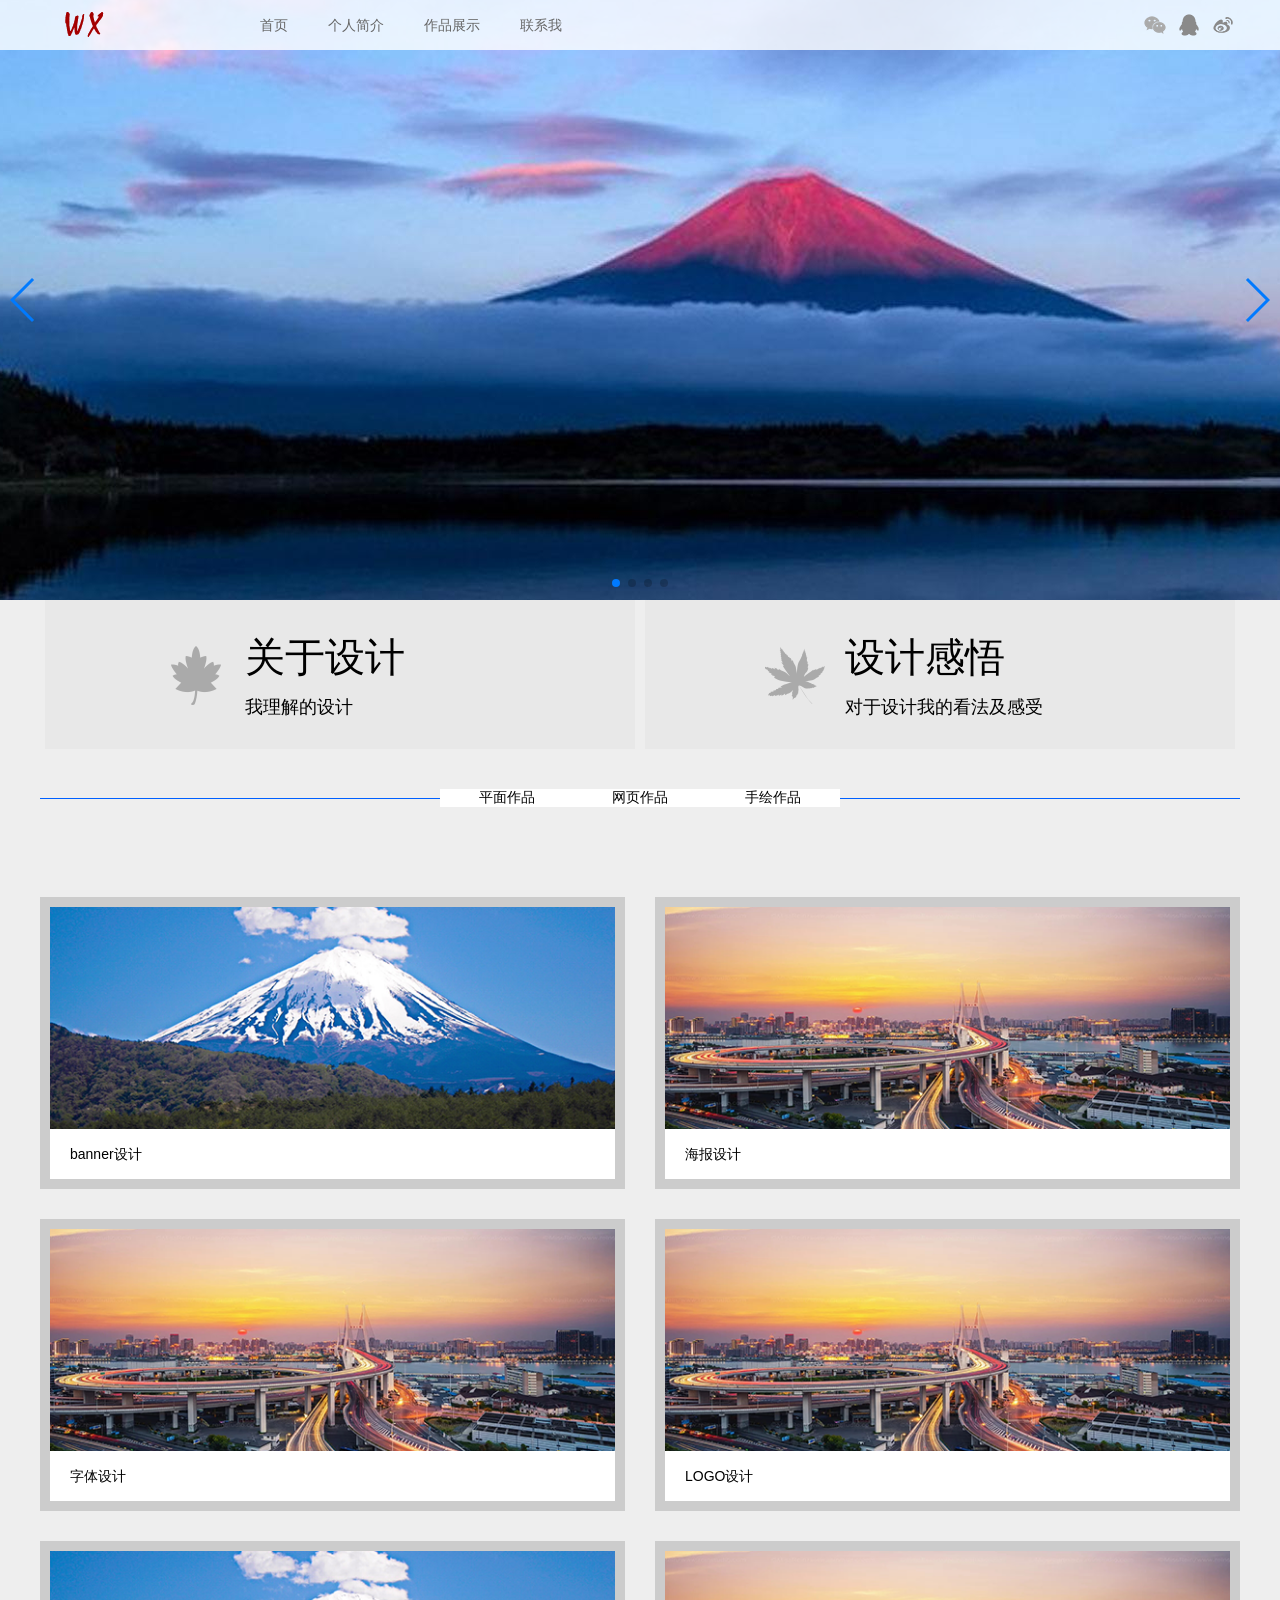
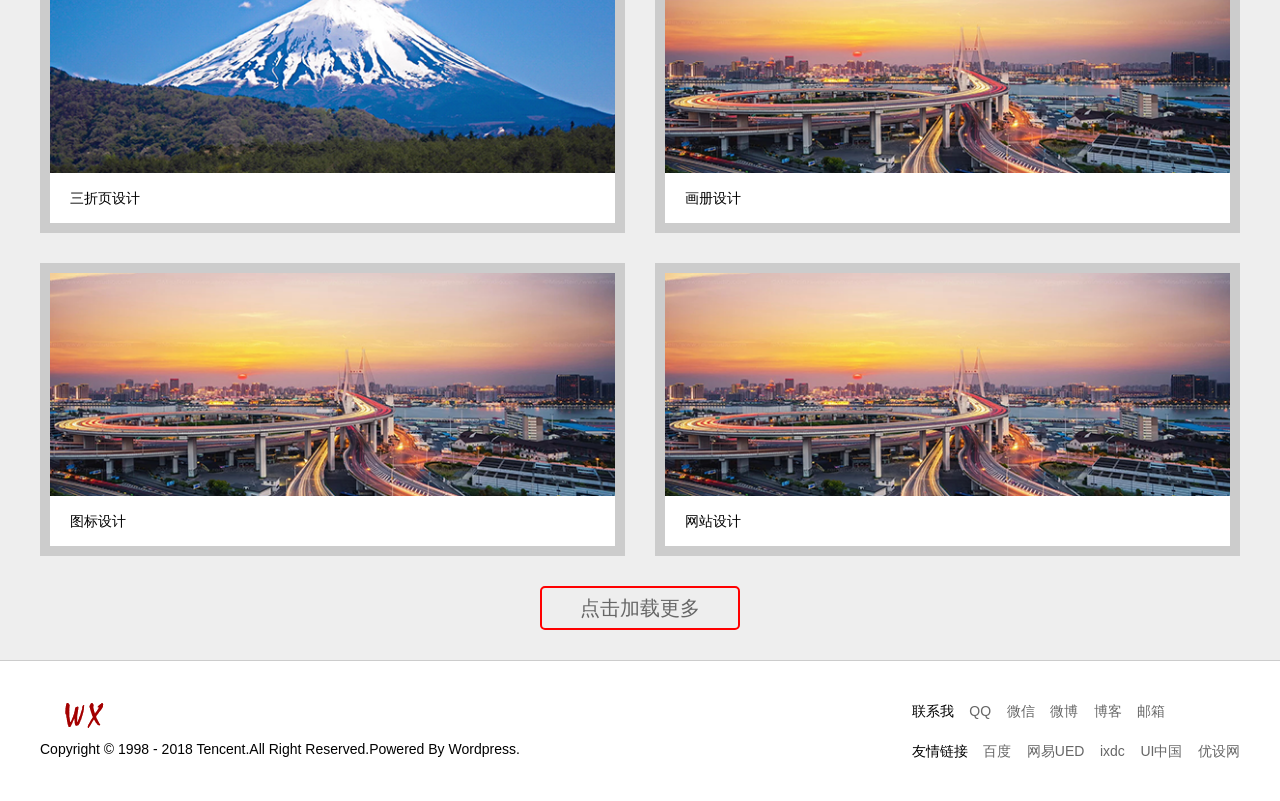
<file: souye.html>
<!doctype html>
<html>
<head>
 <script src="js/swiper.min.js"></script>
 <link rel="stylesheet" href="css/swiper.min.css">
<style>
/*布局辅助框*/
div{/*border:solid 3px gray;*/
box-sizing:border-box;/*内边框*/}
h1,h2{}
/*css重置*/
body{margin:0;background-color:#f0f0f0;}/*清除body自带外边距*/
h1,h2{font-weight:normal/*字不加粗*/;font-size:1em;margin:0;}
a{text-decoration:none;color:#666;}/*去除链接下划线，设置链接默认颜色*/
img{display:block;}/*解决图片底部无故空隙*/
/*页眉布局*/
.yetou_beijing{background-color:rgba(255,255,255,0.8);position:fixed;width:100%;top:0;z-index:200;}
.yetou_juzhong{width:1200px;margin:0 auto;overflow:hidden;}
.logo,.nav{float:left;}
.nav{margin-left:100px;}
.gongneng{float:right;padding:13px 0;}
.nav div{float:left;}
.nav a{line-height:50px;display:block;padding:0 20px;transition:.3s;}
.nav a:hover{background-color:#a40000;color:white;}
.gongneng div{float:left;margin:0 5px;}
.guanggao_hezi{overflow:hidden;margin-top:50px;}
/*溢出我的范围的内容不显示
visible显示
auto自动添加滚动条
*/

/*用相对定位保留图片位置
坐标先放在父级的50%的位置，再减去图片宽度的一半，就与父级中轴线对齐了。
*/
.guanggao_hezi img{
position:relative;left:calc(50% - 960px);}
.zhu_gongneng{overflow:hidden;width:1200px;margin:0 auto;}
.zhu_gongneng div{
float:left;
width:calc(50% - 10px);padding:30px 0;padding-left:200px;background-color:#e8e8e8;
margin:0 5px;
/*引入背景图文件
background-image:url(images/tubiao_weixin_h.png);
设置背景图片是否重复怎样重复
background-repeat:no-repeat;
安放背景图在盒子的位置
background-position:30px 30px;*/
background-repeat:no-repeat;
background-position:120px center;
}
.zhu_gongneng div:nth-child(1){
background-image:url(images/zhu_gongneng_tubiao1.png);
}
.zhu_gongneng div:nth-child(1):hover{
background-image:url(images/zhu_gongneng_tubiao1_b.png);}

.zhu_gongneng div:nth-child(2){
background-image:url(images/zhu_gongneng_tubiao2.png);}
.zhu_gongneng div:nth-child(2):hover{
background-image:url(images/zhu_gongneng_tubiao2_b.png);}
.zhu_gongneng h1{font-size:40px;padding-bottom:10px;}
.zhu_gongneng h2{font-size:18px;}
.zhu_gongneng div:hover h1,
.zhu_gongneng div:hover h2{color:blue;}
/*微信盒子里面的图的第二个先不显示*/
.weixin img:nth-child(2){display:none;}
/*鼠标经过微信盒子的时候，里面的第二个图显示*/
.weixin:hover img:nth-child(2){display:block;}
/*鼠标经过微信盒子的时候，里面的第一个图不显示*/
.weixin:hover img:nth-child(1){display:none;}
.qq img:nth-child(2){display:none;}
.qq:hover img:nth-child(2){display:block;}
.qq:hover img:nth-child(1){display:none;}
.sousuo img:nth-child(2){display:none;}
.sousuo:hover img:nth-child(2){display:block;}
.sousuo:hover img:nth-child(1){display:none;}
.zuopin_daohang_beijing{width:1200px;margin:0 auto;background-image:url(images/line.png);background-repeat:repeat-x;background-position:left center;padding:40px 0;}
.zuopin_daohang_hezi{width:400px;margin:0 auto;overflow:hidden;background-color:white;}
.zuopin_daohang_hezi div{float:left;width:calc(100% / 3);text-align:center;}
.erweima{/*width:100px;height:100px;background-color:blue;*/position:absolute;left:-50px;display:none;}
.weixin{position:relative;}
.weixin:hover .erweima{display:block;}
/*文章列表*/
.liebiao_hezi{overflow:hidden;width:1230px;margin:0 auto;padding-top:50px;}
.xiangmu{width:calc(50% - 30px);float:left;margin:0 15px;background-color:white;border:solid 10px #ccc;margin-bottom:30px;transition:0.6s;}
.xiangmu:hover{transform:translate(0,-50px);}
.xiangmu_tu img{width:100%;}
.shuoming{padding-left:20px;}
.shuoming h1{line-height:50px;}
.anniu_gengduo{width:200px;border:solid 2px red;margin:0 auto;text-align:center;line-height:40px;font-size:20px;border-radius:5px;margin-bottom:30px;}
.yejiao_beijing{background-color:white;border-top:solid 1px #ccc;padding:30px 0;}
.yejiao{width:1200px;margin:0 auto;overflow:hidden;}
.yejiao_zuo{float:left;}
.yejiao_you{float:right;line-height:40px;}
</style>
<style>
    html, body {
      position: relative;
    }
    body {
      background: #eee;
      font-family: Helvetica Neue, Helvetica, Arial, sans-serif;
      font-size: 14px;
      color:#000;
      margin: 0;
      padding: 0;
    }
    .swiper-container {
      width: 100%;
    }
    .swiper-slide {
      text-align: center;
      font-size: 18px;
      background: #fff;
	  overflow: hidden;

      /* Center slide text vertically */
      display: -webkit-box;
      display: -ms-flexbox;
      display: -webkit-flex;
      display: flex;
      -webkit-box-pack: center;
      -ms-flex-pack: center;
      -webkit-justify-content: center;
      justify-content: center;
      -webkit-box-align: center;
      -ms-flex-align: center;
      -webkit-align-items: center;
      align-items: center;
    }
  </style>
<meta charset="utf-8">
<title>WX</title>
</head>

<body>
<!--页头-->
<div class="yetou_beijing">
	<div class="yetou_juzhong">
		<div class="logo"><img src="images/logo.png"></div>
		<div class="nav">
			<div><a href="">首页</a></div>
			<div><a href="">个人简介</a></div>
			<div><a href="">作品展示</a></div>
			<div><a href="">联系我</a></div>
		</div>
		<div class="gongneng">
			<div class="weixin">
				<img src="images/tubiao_weixin.png">
				<img src="images/tubiao_weixin_h.png">
				<div class="erweima"><img src="images/erweima.png"></div>
			</div>
			<div class="qq">
				<img src="images/tubiao_qq.png">
				<img src="images/tubiao_qq_h.png">
			</div>
			<div class="sousuo">
				<img src="images/tubiao_sousuo.png">
				<img src="images/tubiao_sousuo_h.png">
			</div>
		</div>
	</div>
</div>
<!--广告-->
<div class="swiper-container">
    <div class="swiper-wrapper">
      <div class="swiper-slide"><img src="images/banner01.png"></div>
      <div class="swiper-slide"><img src="images/banner02.png"></div>
      <div class="swiper-slide"><img src="images/banner03.png"></div>
      <div class="swiper-slide"><img src="images/banner04.png"></div>
    </div>
    <!-- Add Pagination -->
    <div class="swiper-pagination"></div>
		<!-- Add Arrows -->
    <div class="swiper-button-next"></div>
    <div class="swiper-button-prev"></div>
  </div>
  <!-- Swiper JS -->
  <script src="js/swiper.min.js"></script>

  <!-- Initialize Swiper -->
  <script>
  	//滑动模块
    var swiper = new Swiper('.swiper-container', {
		autoplay: {
        delay: 2500,
        disableOnInteraction: false,
      },
	   loop: true,
		//箭头功能
		navigation: {
        nextEl: '.swiper-button-next',
        prevEl: '.swiper-button-prev',
      },
	  //圆点分页功能
      pagination: {
        el: '.swiper-pagination',
			clickable: true,
      },
    });
  </script>
<!--主要功能-->
<div class="zhu_gongneng">
	<div>
		<h1>关于设计</h1>
		<h2>我理解的设计</h2>
	</div>
	<div>
		<h1>设计感悟</h1>
		<h2>对于设计我的看法及感受</h2>	
	</div>
</div>
<div class="zuopin_daohang_beijing">
	<div class="zuopin_daohang_hezi">
		<div>平面作品</div>
		<div>网页作品</div>
		<div>手绘作品</div>
	</div>
</div>
<!--文章列表-->
<div class="liebiao_hezi">
	<div class="xiangmu">
		<div class="xiangmu_tu"><img src="images/article_01.png"></div>
		<div class="shuoming">
			<h1>banner设计</h1>
		</div>
	</div>
	<div class="xiangmu">
		<div class="xiangmu_tu"><img src="images/article_02.png"></div>
		<div class="shuoming">
		<h1>海报设计</h1>
		</div>
	</div>
	<div class="xiangmu">
		<div class="xiangmu_tu"><img src="images/article_02.png"></div>
		<div class="shuoming">
		<h1>字体设计</h1>
		</div>
	</div>
	<div class="xiangmu">
		<div class="xiangmu_tu"><img src="images/article_02.png"></div>
		<div class="shuoming">
		<h1>LOGO设计</h1>
		</div>
	</div>
	<div class="xiangmu">
		<div class="xiangmu_tu"><img src="images/article_01.png"></div>
		<div class="shuoming">
			<h1>三折页设计</h1>
		</div>
	</div>
	<div class="xiangmu">
		<div class="xiangmu_tu"><img src="images/article_02.png"></div>
		<div class="shuoming">
		<h1>画册设计</h1>
		</div>
	</div>
	<div class="xiangmu">
		<div class="xiangmu_tu"><img src="images/article_02.png"></div>
		<div class="shuoming">
		<h1>图标设计</h1>
		</div>
	</div>
	<div class="xiangmu">
		<div class="xiangmu_tu"><img src="images/article_02.png"></div>
		<div class="shuoming">
		<h1>网站设计</h1>
		</div>
	</div>
</div>
<div class="anniu_gengduo"><a href="">点击加载更多</a></div>
<div class="yejiao_beijing">
	<div class="yejiao">
		<div class="yejiao_zuo">
			<div class="yejiao_logo"><img src="images/logo.png"></div>
			<div class="banquan">Copyright &copy; 1998 - 2018 Tencent.All Right Reserved.Powered By Wordpress.</div>
		</div>
		<div class="yejiao_you">
			<div class="sheji_tuandui">联系我&nbsp;&nbsp;&nbsp;&nbsp;<a href="">QQ</a>&nbsp;&nbsp;&nbsp;&nbsp;<a href="">微信</a>&nbsp;&nbsp;&nbsp;&nbsp;<a href="">微博</a>&nbsp;&nbsp;&nbsp;&nbsp;<a href="">博客</a>&nbsp;&nbsp;&nbsp;&nbsp;<a href="">邮箱</a></div>
			<div class="youqing_lianjie_">友情链接&nbsp;&nbsp;&nbsp;&nbsp;<a href="">百度</a>&nbsp;&nbsp;&nbsp;&nbsp;<a href="">网易UED</a>&nbsp;&nbsp;&nbsp;&nbsp;<a href="">ixdc</a>&nbsp;&nbsp;&nbsp;&nbsp;<a href="">UI中国</a>&nbsp;&nbsp;&nbsp;&nbsp;<a href="">优设网</a></div>
		</div>
	</div>
</div>

















</body>
</html>
</file>
